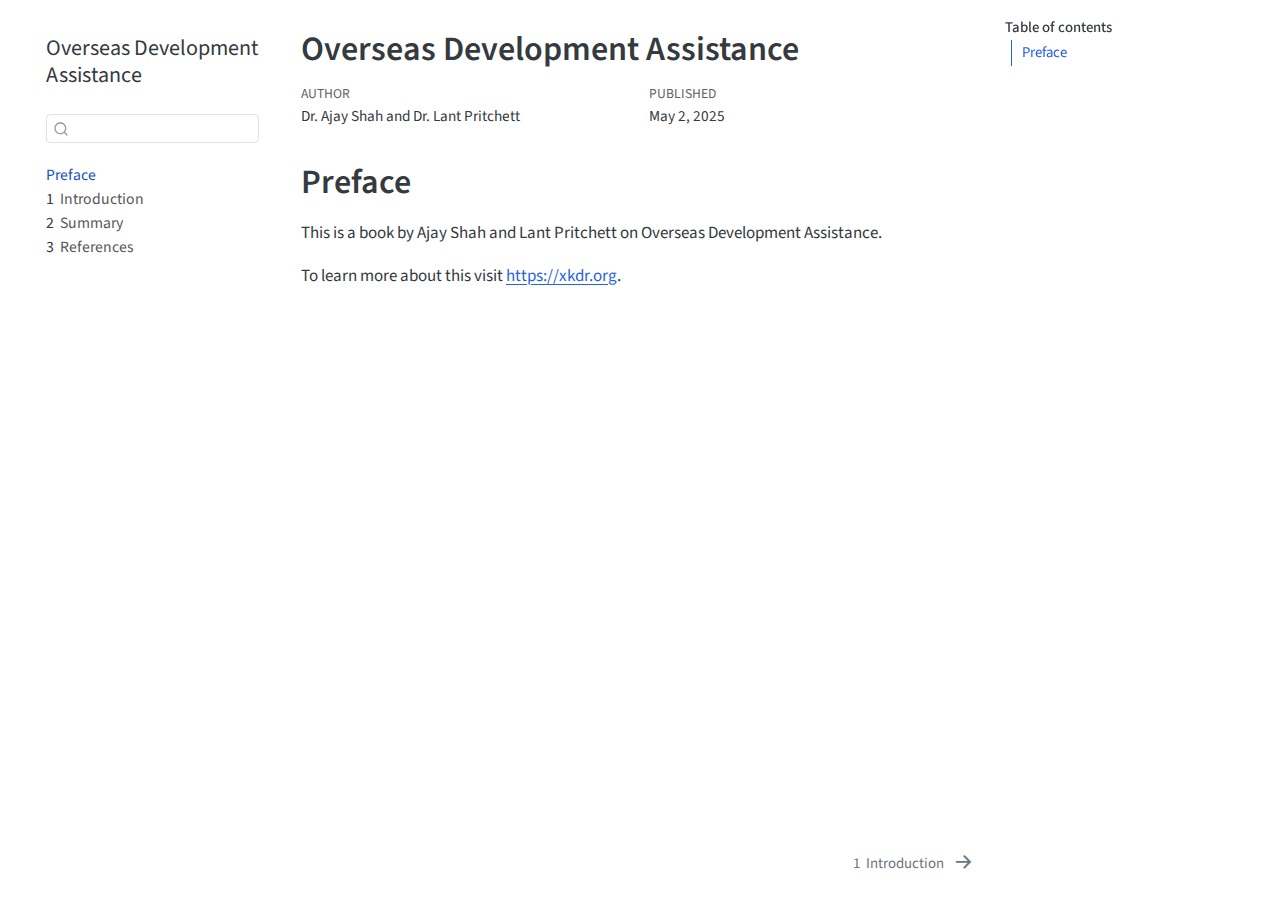
<file: index.html>
<!DOCTYPE html>
<html xmlns="http://www.w3.org/1999/xhtml" lang="en" xml:lang="en"><head>

<meta charset="utf-8">
<meta name="generator" content="quarto-1.7.29">

<meta name="viewport" content="width=device-width, initial-scale=1.0, user-scalable=yes">

<meta name="author" content="Dr.&nbsp;Ajay Shah and Dr.&nbsp;Lant Pritchett">
<meta name="dcterms.date" content="2025-05-02">

<title>Overseas Development Assistance</title>
<style>
code{white-space: pre-wrap;}
span.smallcaps{font-variant: small-caps;}
div.columns{display: flex; gap: min(4vw, 1.5em);}
div.column{flex: auto; overflow-x: auto;}
div.hanging-indent{margin-left: 1.5em; text-indent: -1.5em;}
ul.task-list{list-style: none;}
ul.task-list li input[type="checkbox"] {
  width: 0.8em;
  margin: 0 0.8em 0.2em -1em; /* quarto-specific, see https://github.com/quarto-dev/quarto-cli/issues/4556 */ 
  vertical-align: middle;
}
</style>


<script src="site_libs/quarto-nav/quarto-nav.js"></script>
<script src="site_libs/quarto-nav/headroom.min.js"></script>
<script src="site_libs/clipboard/clipboard.min.js"></script>
<script src="site_libs/quarto-search/autocomplete.umd.js"></script>
<script src="site_libs/quarto-search/fuse.min.js"></script>
<script src="site_libs/quarto-search/quarto-search.js"></script>
<meta name="quarto:offset" content="./">
<link href="./intro.html" rel="next">
<script src="site_libs/quarto-html/quarto.js" type="module"></script>
<script src="site_libs/quarto-html/tabsets/tabsets.js" type="module"></script>
<script src="site_libs/quarto-html/popper.min.js"></script>
<script src="site_libs/quarto-html/tippy.umd.min.js"></script>
<script src="site_libs/quarto-html/anchor.min.js"></script>
<link href="site_libs/quarto-html/tippy.css" rel="stylesheet">
<link href="site_libs/quarto-html/quarto-syntax-highlighting-0815c480559380816a4d1ea211a47e91.css" rel="stylesheet" id="quarto-text-highlighting-styles">
<script src="site_libs/bootstrap/bootstrap.min.js"></script>
<link href="site_libs/bootstrap/bootstrap-icons.css" rel="stylesheet">
<link href="site_libs/bootstrap/bootstrap-1bc3b17e7a2c2828f435aa750fb76336.min.css" rel="stylesheet" append-hash="true" id="quarto-bootstrap" data-mode="light">
<script id="quarto-search-options" type="application/json">{
  "location": "sidebar",
  "copy-button": false,
  "collapse-after": 3,
  "panel-placement": "start",
  "type": "textbox",
  "limit": 50,
  "keyboard-shortcut": [
    "f",
    "/",
    "s"
  ],
  "show-item-context": false,
  "language": {
    "search-no-results-text": "No results",
    "search-matching-documents-text": "matching documents",
    "search-copy-link-title": "Copy link to search",
    "search-hide-matches-text": "Hide additional matches",
    "search-more-match-text": "more match in this document",
    "search-more-matches-text": "more matches in this document",
    "search-clear-button-title": "Clear",
    "search-text-placeholder": "",
    "search-detached-cancel-button-title": "Cancel",
    "search-submit-button-title": "Submit",
    "search-label": "Search"
  }
}</script>


<link rel="stylesheet" href="styles.css">
</head>

<body class="nav-sidebar floating quarto-light">

<div id="quarto-search-results"></div>
  <header id="quarto-header" class="headroom fixed-top">
  <nav class="quarto-secondary-nav">
    <div class="container-fluid d-flex">
      <button type="button" class="quarto-btn-toggle btn" data-bs-toggle="collapse" role="button" data-bs-target=".quarto-sidebar-collapse-item" aria-controls="quarto-sidebar" aria-expanded="false" aria-label="Toggle sidebar navigation" onclick="if (window.quartoToggleHeadroom) { window.quartoToggleHeadroom(); }">
        <i class="bi bi-layout-text-sidebar-reverse"></i>
      </button>
        <nav class="quarto-page-breadcrumbs" aria-label="breadcrumb"><ol class="breadcrumb"><li class="breadcrumb-item"><a href="./index.html">Preface</a></li></ol></nav>
        <a class="flex-grow-1" role="navigation" data-bs-toggle="collapse" data-bs-target=".quarto-sidebar-collapse-item" aria-controls="quarto-sidebar" aria-expanded="false" aria-label="Toggle sidebar navigation" onclick="if (window.quartoToggleHeadroom) { window.quartoToggleHeadroom(); }">      
        </a>
      <button type="button" class="btn quarto-search-button" aria-label="Search" onclick="window.quartoOpenSearch();">
        <i class="bi bi-search"></i>
      </button>
    </div>
  </nav>
</header>
<!-- content -->
<div id="quarto-content" class="quarto-container page-columns page-rows-contents page-layout-article">
<!-- sidebar -->
  <nav id="quarto-sidebar" class="sidebar collapse collapse-horizontal quarto-sidebar-collapse-item sidebar-navigation floating overflow-auto">
    <div class="pt-lg-2 mt-2 text-left sidebar-header">
    <div class="sidebar-title mb-0 py-0">
      <a href="./">Overseas Development Assistance</a> 
    </div>
      </div>
        <div class="mt-2 flex-shrink-0 align-items-center">
        <div class="sidebar-search">
        <div id="quarto-search" class="" title="Search"></div>
        </div>
        </div>
    <div class="sidebar-menu-container"> 
    <ul class="list-unstyled mt-1">
        <li class="sidebar-item">
  <div class="sidebar-item-container"> 
  <a href="./index.html" class="sidebar-item-text sidebar-link active">
 <span class="menu-text">Preface</span></a>
  </div>
</li>
        <li class="sidebar-item">
  <div class="sidebar-item-container"> 
  <a href="./intro.html" class="sidebar-item-text sidebar-link">
 <span class="menu-text"><span class="chapter-number">1</span>&nbsp; <span class="chapter-title">Introduction</span></span></a>
  </div>
</li>
        <li class="sidebar-item">
  <div class="sidebar-item-container"> 
  <a href="./summary.html" class="sidebar-item-text sidebar-link">
 <span class="menu-text"><span class="chapter-number">2</span>&nbsp; <span class="chapter-title">Summary</span></span></a>
  </div>
</li>
        <li class="sidebar-item">
  <div class="sidebar-item-container"> 
  <a href="./references.html" class="sidebar-item-text sidebar-link">
 <span class="menu-text"><span class="chapter-number">3</span>&nbsp; <span class="chapter-title">References</span></span></a>
  </div>
</li>
    </ul>
    </div>
</nav>
<div id="quarto-sidebar-glass" class="quarto-sidebar-collapse-item" data-bs-toggle="collapse" data-bs-target=".quarto-sidebar-collapse-item"></div>
<!-- margin-sidebar -->
    <div id="quarto-margin-sidebar" class="sidebar margin-sidebar">
        <nav id="TOC" role="doc-toc" class="toc-active">
    <h2 id="toc-title">Table of contents</h2>
   
  <ul>
  <li><a href="#preface" id="toc-preface" class="nav-link active" data-scroll-target="#preface">Preface</a></li>
  </ul>
</nav>
    </div>
<!-- main -->
<main class="content" id="quarto-document-content">

<header id="title-block-header" class="quarto-title-block default">
<div class="quarto-title">
<h1 class="title">Overseas Development Assistance</h1>
</div>



<div class="quarto-title-meta">

    <div>
    <div class="quarto-title-meta-heading">Author</div>
    <div class="quarto-title-meta-contents">
             <p>Dr.&nbsp;Ajay Shah and Dr.&nbsp;Lant Pritchett </p>
          </div>
  </div>
    
    <div>
    <div class="quarto-title-meta-heading">Published</div>
    <div class="quarto-title-meta-contents">
      <p class="date">May 2, 2025</p>
    </div>
  </div>
  
    
  </div>
  


</header>


<section id="preface" class="level1 unnumbered">
<h1 class="unnumbered">Preface</h1>
<p>This is a book by Ajay Shah and Lant Pritchett on Overseas Development Assistance.</p>
<p>To learn more about this visit <a href="https://xkdr.org/">https://xkdr.org</a>.</p>


</section>

</main> <!-- /main -->
<script id="quarto-html-after-body" type="application/javascript">
  window.document.addEventListener("DOMContentLoaded", function (event) {
    const icon = "";
    const anchorJS = new window.AnchorJS();
    anchorJS.options = {
      placement: 'right',
      icon: icon
    };
    anchorJS.add('.anchored');
    const isCodeAnnotation = (el) => {
      for (const clz of el.classList) {
        if (clz.startsWith('code-annotation-')) {                     
          return true;
        }
      }
      return false;
    }
    const onCopySuccess = function(e) {
      // button target
      const button = e.trigger;
      // don't keep focus
      button.blur();
      // flash "checked"
      button.classList.add('code-copy-button-checked');
      var currentTitle = button.getAttribute("title");
      button.setAttribute("title", "Copied!");
      let tooltip;
      if (window.bootstrap) {
        button.setAttribute("data-bs-toggle", "tooltip");
        button.setAttribute("data-bs-placement", "left");
        button.setAttribute("data-bs-title", "Copied!");
        tooltip = new bootstrap.Tooltip(button, 
          { trigger: "manual", 
            customClass: "code-copy-button-tooltip",
            offset: [0, -8]});
        tooltip.show();    
      }
      setTimeout(function() {
        if (tooltip) {
          tooltip.hide();
          button.removeAttribute("data-bs-title");
          button.removeAttribute("data-bs-toggle");
          button.removeAttribute("data-bs-placement");
        }
        button.setAttribute("title", currentTitle);
        button.classList.remove('code-copy-button-checked');
      }, 1000);
      // clear code selection
      e.clearSelection();
    }
    const getTextToCopy = function(trigger) {
        const codeEl = trigger.previousElementSibling.cloneNode(true);
        for (const childEl of codeEl.children) {
          if (isCodeAnnotation(childEl)) {
            childEl.remove();
          }
        }
        return codeEl.innerText;
    }
    const clipboard = new window.ClipboardJS('.code-copy-button:not([data-in-quarto-modal])', {
      text: getTextToCopy
    });
    clipboard.on('success', onCopySuccess);
    if (window.document.getElementById('quarto-embedded-source-code-modal')) {
      const clipboardModal = new window.ClipboardJS('.code-copy-button[data-in-quarto-modal]', {
        text: getTextToCopy,
        container: window.document.getElementById('quarto-embedded-source-code-modal')
      });
      clipboardModal.on('success', onCopySuccess);
    }
      var localhostRegex = new RegExp(/^(?:http|https):\/\/localhost\:?[0-9]*\//);
      var mailtoRegex = new RegExp(/^mailto:/);
        var filterRegex = new RegExp('/' + window.location.host + '/');
      var isInternal = (href) => {
          return filterRegex.test(href) || localhostRegex.test(href) || mailtoRegex.test(href);
      }
      // Inspect non-navigation links and adorn them if external
     var links = window.document.querySelectorAll('a[href]:not(.nav-link):not(.navbar-brand):not(.toc-action):not(.sidebar-link):not(.sidebar-item-toggle):not(.pagination-link):not(.no-external):not([aria-hidden]):not(.dropdown-item):not(.quarto-navigation-tool):not(.about-link)');
      for (var i=0; i<links.length; i++) {
        const link = links[i];
        if (!isInternal(link.href)) {
          // undo the damage that might have been done by quarto-nav.js in the case of
          // links that we want to consider external
          if (link.dataset.originalHref !== undefined) {
            link.href = link.dataset.originalHref;
          }
        }
      }
    function tippyHover(el, contentFn, onTriggerFn, onUntriggerFn) {
      const config = {
        allowHTML: true,
        maxWidth: 500,
        delay: 100,
        arrow: false,
        appendTo: function(el) {
            return el.parentElement;
        },
        interactive: true,
        interactiveBorder: 10,
        theme: 'quarto',
        placement: 'bottom-start',
      };
      if (contentFn) {
        config.content = contentFn;
      }
      if (onTriggerFn) {
        config.onTrigger = onTriggerFn;
      }
      if (onUntriggerFn) {
        config.onUntrigger = onUntriggerFn;
      }
      window.tippy(el, config); 
    }
    const noterefs = window.document.querySelectorAll('a[role="doc-noteref"]');
    for (var i=0; i<noterefs.length; i++) {
      const ref = noterefs[i];
      tippyHover(ref, function() {
        // use id or data attribute instead here
        let href = ref.getAttribute('data-footnote-href') || ref.getAttribute('href');
        try { href = new URL(href).hash; } catch {}
        const id = href.replace(/^#\/?/, "");
        const note = window.document.getElementById(id);
        if (note) {
          return note.innerHTML;
        } else {
          return "";
        }
      });
    }
    const xrefs = window.document.querySelectorAll('a.quarto-xref');
    const processXRef = (id, note) => {
      // Strip column container classes
      const stripColumnClz = (el) => {
        el.classList.remove("page-full", "page-columns");
        if (el.children) {
          for (const child of el.children) {
            stripColumnClz(child);
          }
        }
      }
      stripColumnClz(note)
      if (id === null || id.startsWith('sec-')) {
        // Special case sections, only their first couple elements
        const container = document.createElement("div");
        if (note.children && note.children.length > 2) {
          container.appendChild(note.children[0].cloneNode(true));
          for (let i = 1; i < note.children.length; i++) {
            const child = note.children[i];
            if (child.tagName === "P" && child.innerText === "") {
              continue;
            } else {
              container.appendChild(child.cloneNode(true));
              break;
            }
          }
          if (window.Quarto?.typesetMath) {
            window.Quarto.typesetMath(container);
          }
          return container.innerHTML
        } else {
          if (window.Quarto?.typesetMath) {
            window.Quarto.typesetMath(note);
          }
          return note.innerHTML;
        }
      } else {
        // Remove any anchor links if they are present
        const anchorLink = note.querySelector('a.anchorjs-link');
        if (anchorLink) {
          anchorLink.remove();
        }
        if (window.Quarto?.typesetMath) {
          window.Quarto.typesetMath(note);
        }
        if (note.classList.contains("callout")) {
          return note.outerHTML;
        } else {
          return note.innerHTML;
        }
      }
    }
    for (var i=0; i<xrefs.length; i++) {
      const xref = xrefs[i];
      tippyHover(xref, undefined, function(instance) {
        instance.disable();
        let url = xref.getAttribute('href');
        let hash = undefined; 
        if (url.startsWith('#')) {
          hash = url;
        } else {
          try { hash = new URL(url).hash; } catch {}
        }
        if (hash) {
          const id = hash.replace(/^#\/?/, "");
          const note = window.document.getElementById(id);
          if (note !== null) {
            try {
              const html = processXRef(id, note.cloneNode(true));
              instance.setContent(html);
            } finally {
              instance.enable();
              instance.show();
            }
          } else {
            // See if we can fetch this
            fetch(url.split('#')[0])
            .then(res => res.text())
            .then(html => {
              const parser = new DOMParser();
              const htmlDoc = parser.parseFromString(html, "text/html");
              const note = htmlDoc.getElementById(id);
              if (note !== null) {
                const html = processXRef(id, note);
                instance.setContent(html);
              } 
            }).finally(() => {
              instance.enable();
              instance.show();
            });
          }
        } else {
          // See if we can fetch a full url (with no hash to target)
          // This is a special case and we should probably do some content thinning / targeting
          fetch(url)
          .then(res => res.text())
          .then(html => {
            const parser = new DOMParser();
            const htmlDoc = parser.parseFromString(html, "text/html");
            const note = htmlDoc.querySelector('main.content');
            if (note !== null) {
              // This should only happen for chapter cross references
              // (since there is no id in the URL)
              // remove the first header
              if (note.children.length > 0 && note.children[0].tagName === "HEADER") {
                note.children[0].remove();
              }
              const html = processXRef(null, note);
              instance.setContent(html);
            } 
          }).finally(() => {
            instance.enable();
            instance.show();
          });
        }
      }, function(instance) {
      });
    }
        let selectedAnnoteEl;
        const selectorForAnnotation = ( cell, annotation) => {
          let cellAttr = 'data-code-cell="' + cell + '"';
          let lineAttr = 'data-code-annotation="' +  annotation + '"';
          const selector = 'span[' + cellAttr + '][' + lineAttr + ']';
          return selector;
        }
        const selectCodeLines = (annoteEl) => {
          const doc = window.document;
          const targetCell = annoteEl.getAttribute("data-target-cell");
          const targetAnnotation = annoteEl.getAttribute("data-target-annotation");
          const annoteSpan = window.document.querySelector(selectorForAnnotation(targetCell, targetAnnotation));
          const lines = annoteSpan.getAttribute("data-code-lines").split(",");
          const lineIds = lines.map((line) => {
            return targetCell + "-" + line;
          })
          let top = null;
          let height = null;
          let parent = null;
          if (lineIds.length > 0) {
              //compute the position of the single el (top and bottom and make a div)
              const el = window.document.getElementById(lineIds[0]);
              top = el.offsetTop;
              height = el.offsetHeight;
              parent = el.parentElement.parentElement;
            if (lineIds.length > 1) {
              const lastEl = window.document.getElementById(lineIds[lineIds.length - 1]);
              const bottom = lastEl.offsetTop + lastEl.offsetHeight;
              height = bottom - top;
            }
            if (top !== null && height !== null && parent !== null) {
              // cook up a div (if necessary) and position it 
              let div = window.document.getElementById("code-annotation-line-highlight");
              if (div === null) {
                div = window.document.createElement("div");
                div.setAttribute("id", "code-annotation-line-highlight");
                div.style.position = 'absolute';
                parent.appendChild(div);
              }
              div.style.top = top - 2 + "px";
              div.style.height = height + 4 + "px";
              div.style.left = 0;
              let gutterDiv = window.document.getElementById("code-annotation-line-highlight-gutter");
              if (gutterDiv === null) {
                gutterDiv = window.document.createElement("div");
                gutterDiv.setAttribute("id", "code-annotation-line-highlight-gutter");
                gutterDiv.style.position = 'absolute';
                const codeCell = window.document.getElementById(targetCell);
                const gutter = codeCell.querySelector('.code-annotation-gutter');
                gutter.appendChild(gutterDiv);
              }
              gutterDiv.style.top = top - 2 + "px";
              gutterDiv.style.height = height + 4 + "px";
            }
            selectedAnnoteEl = annoteEl;
          }
        };
        const unselectCodeLines = () => {
          const elementsIds = ["code-annotation-line-highlight", "code-annotation-line-highlight-gutter"];
          elementsIds.forEach((elId) => {
            const div = window.document.getElementById(elId);
            if (div) {
              div.remove();
            }
          });
          selectedAnnoteEl = undefined;
        };
          // Handle positioning of the toggle
      window.addEventListener(
        "resize",
        throttle(() => {
          elRect = undefined;
          if (selectedAnnoteEl) {
            selectCodeLines(selectedAnnoteEl);
          }
        }, 10)
      );
      function throttle(fn, ms) {
      let throttle = false;
      let timer;
        return (...args) => {
          if(!throttle) { // first call gets through
              fn.apply(this, args);
              throttle = true;
          } else { // all the others get throttled
              if(timer) clearTimeout(timer); // cancel #2
              timer = setTimeout(() => {
                fn.apply(this, args);
                timer = throttle = false;
              }, ms);
          }
        };
      }
        // Attach click handler to the DT
        const annoteDls = window.document.querySelectorAll('dt[data-target-cell]');
        for (const annoteDlNode of annoteDls) {
          annoteDlNode.addEventListener('click', (event) => {
            const clickedEl = event.target;
            if (clickedEl !== selectedAnnoteEl) {
              unselectCodeLines();
              const activeEl = window.document.querySelector('dt[data-target-cell].code-annotation-active');
              if (activeEl) {
                activeEl.classList.remove('code-annotation-active');
              }
              selectCodeLines(clickedEl);
              clickedEl.classList.add('code-annotation-active');
            } else {
              // Unselect the line
              unselectCodeLines();
              clickedEl.classList.remove('code-annotation-active');
            }
          });
        }
    const findCites = (el) => {
      const parentEl = el.parentElement;
      if (parentEl) {
        const cites = parentEl.dataset.cites;
        if (cites) {
          return {
            el,
            cites: cites.split(' ')
          };
        } else {
          return findCites(el.parentElement)
        }
      } else {
        return undefined;
      }
    };
    var bibliorefs = window.document.querySelectorAll('a[role="doc-biblioref"]');
    for (var i=0; i<bibliorefs.length; i++) {
      const ref = bibliorefs[i];
      const citeInfo = findCites(ref);
      if (citeInfo) {
        tippyHover(citeInfo.el, function() {
          var popup = window.document.createElement('div');
          citeInfo.cites.forEach(function(cite) {
            var citeDiv = window.document.createElement('div');
            citeDiv.classList.add('hanging-indent');
            citeDiv.classList.add('csl-entry');
            var biblioDiv = window.document.getElementById('ref-' + cite);
            if (biblioDiv) {
              citeDiv.innerHTML = biblioDiv.innerHTML;
            }
            popup.appendChild(citeDiv);
          });
          return popup.innerHTML;
        });
      }
    }
  });
  </script>
<nav class="page-navigation">
  <div class="nav-page nav-page-previous">
  </div>
  <div class="nav-page nav-page-next">
      <a href="./intro.html" class="pagination-link" aria-label="Introduction">
        <span class="nav-page-text"><span class="chapter-number">1</span>&nbsp; <span class="chapter-title">Introduction</span></span> <i class="bi bi-arrow-right-short"></i>
      </a>
  </div>
</nav>
</div> <!-- /content -->




</body></html>
</file>
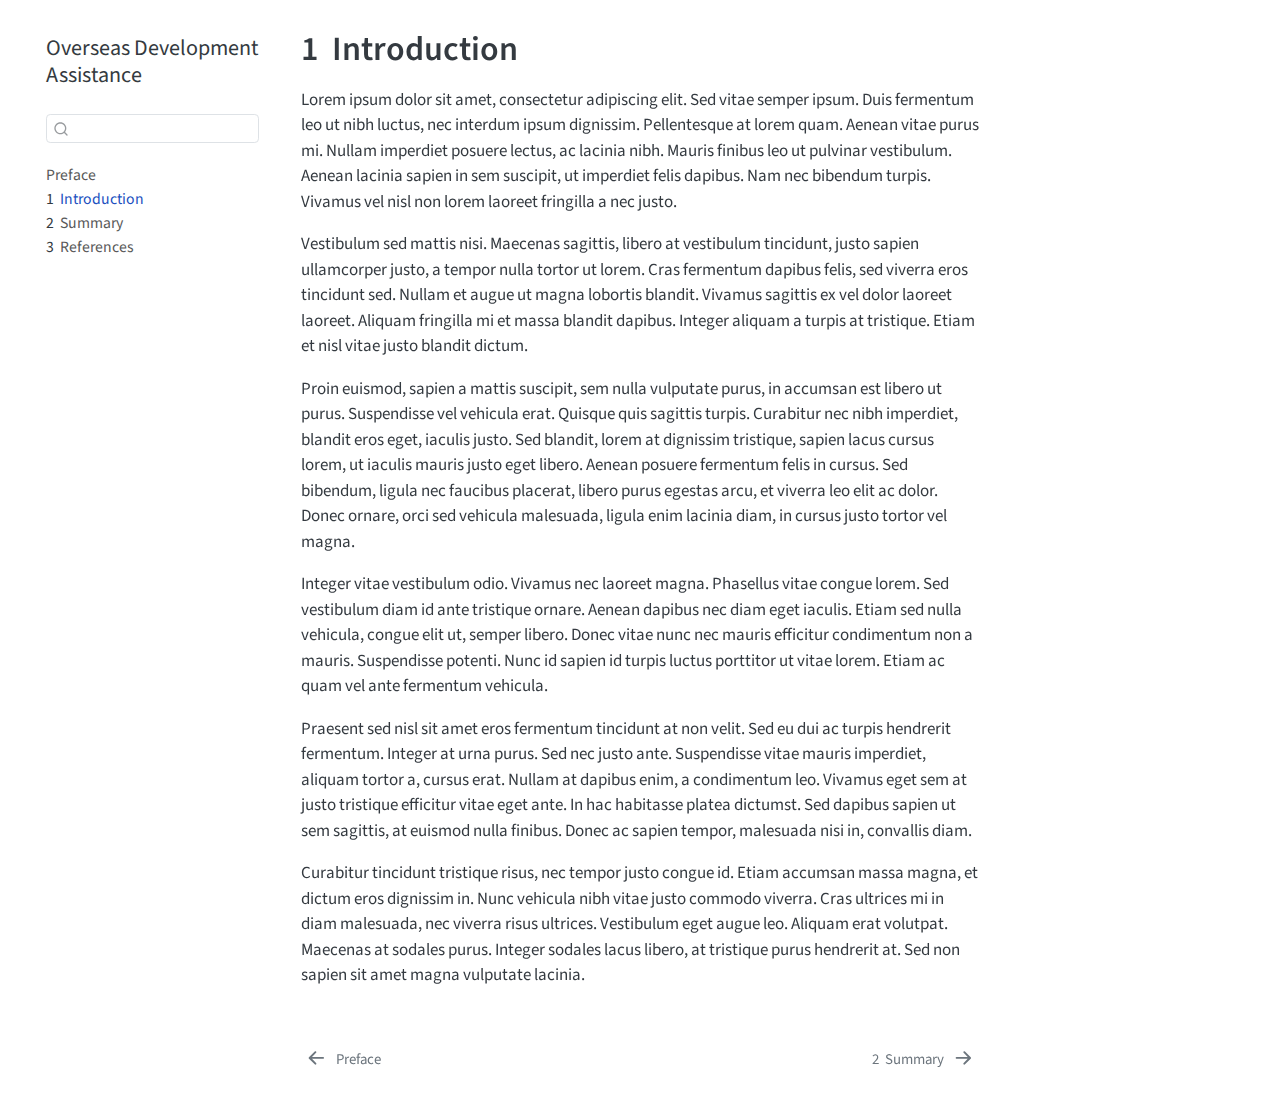
<file: intro.html>
<!DOCTYPE html>
<html xmlns="http://www.w3.org/1999/xhtml" lang="en" xml:lang="en"><head>

<meta charset="utf-8">
<meta name="generator" content="quarto-1.7.29">

<meta name="viewport" content="width=device-width, initial-scale=1.0, user-scalable=yes">


<title>1&nbsp; Introduction – Overseas Development Assistance</title>
<style>
code{white-space: pre-wrap;}
span.smallcaps{font-variant: small-caps;}
div.columns{display: flex; gap: min(4vw, 1.5em);}
div.column{flex: auto; overflow-x: auto;}
div.hanging-indent{margin-left: 1.5em; text-indent: -1.5em;}
ul.task-list{list-style: none;}
ul.task-list li input[type="checkbox"] {
  width: 0.8em;
  margin: 0 0.8em 0.2em -1em; /* quarto-specific, see https://github.com/quarto-dev/quarto-cli/issues/4556 */ 
  vertical-align: middle;
}
</style>


<script src="site_libs/quarto-nav/quarto-nav.js"></script>
<script src="site_libs/quarto-nav/headroom.min.js"></script>
<script src="site_libs/clipboard/clipboard.min.js"></script>
<script src="site_libs/quarto-search/autocomplete.umd.js"></script>
<script src="site_libs/quarto-search/fuse.min.js"></script>
<script src="site_libs/quarto-search/quarto-search.js"></script>
<meta name="quarto:offset" content="./">
<link href="./summary.html" rel="next">
<link href="./index.html" rel="prev">
<script src="site_libs/quarto-html/quarto.js" type="module"></script>
<script src="site_libs/quarto-html/tabsets/tabsets.js" type="module"></script>
<script src="site_libs/quarto-html/popper.min.js"></script>
<script src="site_libs/quarto-html/tippy.umd.min.js"></script>
<script src="site_libs/quarto-html/anchor.min.js"></script>
<link href="site_libs/quarto-html/tippy.css" rel="stylesheet">
<link href="site_libs/quarto-html/quarto-syntax-highlighting-0815c480559380816a4d1ea211a47e91.css" rel="stylesheet" id="quarto-text-highlighting-styles">
<script src="site_libs/bootstrap/bootstrap.min.js"></script>
<link href="site_libs/bootstrap/bootstrap-icons.css" rel="stylesheet">
<link href="site_libs/bootstrap/bootstrap-1bc3b17e7a2c2828f435aa750fb76336.min.css" rel="stylesheet" append-hash="true" id="quarto-bootstrap" data-mode="light">
<script id="quarto-search-options" type="application/json">{
  "location": "sidebar",
  "copy-button": false,
  "collapse-after": 3,
  "panel-placement": "start",
  "type": "textbox",
  "limit": 50,
  "keyboard-shortcut": [
    "f",
    "/",
    "s"
  ],
  "show-item-context": false,
  "language": {
    "search-no-results-text": "No results",
    "search-matching-documents-text": "matching documents",
    "search-copy-link-title": "Copy link to search",
    "search-hide-matches-text": "Hide additional matches",
    "search-more-match-text": "more match in this document",
    "search-more-matches-text": "more matches in this document",
    "search-clear-button-title": "Clear",
    "search-text-placeholder": "",
    "search-detached-cancel-button-title": "Cancel",
    "search-submit-button-title": "Submit",
    "search-label": "Search"
  }
}</script>


<link rel="stylesheet" href="styles.css">
</head>

<body class="nav-sidebar floating quarto-light">

<div id="quarto-search-results"></div>
  <header id="quarto-header" class="headroom fixed-top">
  <nav class="quarto-secondary-nav">
    <div class="container-fluid d-flex">
      <button type="button" class="quarto-btn-toggle btn" data-bs-toggle="collapse" role="button" data-bs-target=".quarto-sidebar-collapse-item" aria-controls="quarto-sidebar" aria-expanded="false" aria-label="Toggle sidebar navigation" onclick="if (window.quartoToggleHeadroom) { window.quartoToggleHeadroom(); }">
        <i class="bi bi-layout-text-sidebar-reverse"></i>
      </button>
        <nav class="quarto-page-breadcrumbs" aria-label="breadcrumb"><ol class="breadcrumb"><li class="breadcrumb-item"><a href="./intro.html"><span class="chapter-number">1</span>&nbsp; <span class="chapter-title">Introduction</span></a></li></ol></nav>
        <a class="flex-grow-1" role="navigation" data-bs-toggle="collapse" data-bs-target=".quarto-sidebar-collapse-item" aria-controls="quarto-sidebar" aria-expanded="false" aria-label="Toggle sidebar navigation" onclick="if (window.quartoToggleHeadroom) { window.quartoToggleHeadroom(); }">      
        </a>
      <button type="button" class="btn quarto-search-button" aria-label="Search" onclick="window.quartoOpenSearch();">
        <i class="bi bi-search"></i>
      </button>
    </div>
  </nav>
</header>
<!-- content -->
<div id="quarto-content" class="quarto-container page-columns page-rows-contents page-layout-article">
<!-- sidebar -->
  <nav id="quarto-sidebar" class="sidebar collapse collapse-horizontal quarto-sidebar-collapse-item sidebar-navigation floating overflow-auto">
    <div class="pt-lg-2 mt-2 text-left sidebar-header">
    <div class="sidebar-title mb-0 py-0">
      <a href="./">Overseas Development Assistance</a> 
    </div>
      </div>
        <div class="mt-2 flex-shrink-0 align-items-center">
        <div class="sidebar-search">
        <div id="quarto-search" class="" title="Search"></div>
        </div>
        </div>
    <div class="sidebar-menu-container"> 
    <ul class="list-unstyled mt-1">
        <li class="sidebar-item">
  <div class="sidebar-item-container"> 
  <a href="./index.html" class="sidebar-item-text sidebar-link">
 <span class="menu-text">Preface</span></a>
  </div>
</li>
        <li class="sidebar-item">
  <div class="sidebar-item-container"> 
  <a href="./intro.html" class="sidebar-item-text sidebar-link active">
 <span class="menu-text"><span class="chapter-number">1</span>&nbsp; <span class="chapter-title">Introduction</span></span></a>
  </div>
</li>
        <li class="sidebar-item">
  <div class="sidebar-item-container"> 
  <a href="./summary.html" class="sidebar-item-text sidebar-link">
 <span class="menu-text"><span class="chapter-number">2</span>&nbsp; <span class="chapter-title">Summary</span></span></a>
  </div>
</li>
        <li class="sidebar-item">
  <div class="sidebar-item-container"> 
  <a href="./references.html" class="sidebar-item-text sidebar-link">
 <span class="menu-text"><span class="chapter-number">3</span>&nbsp; <span class="chapter-title">References</span></span></a>
  </div>
</li>
    </ul>
    </div>
</nav>
<div id="quarto-sidebar-glass" class="quarto-sidebar-collapse-item" data-bs-toggle="collapse" data-bs-target=".quarto-sidebar-collapse-item"></div>
<!-- margin-sidebar -->
    <div id="quarto-margin-sidebar" class="sidebar margin-sidebar zindex-bottom">
        
    </div>
<!-- main -->
<main class="content" id="quarto-document-content">

<header id="title-block-header" class="quarto-title-block default">
<div class="quarto-title">
<h1 class="title"><span class="chapter-number">1</span>&nbsp; <span class="chapter-title">Introduction</span></h1>
</div>



<div class="quarto-title-meta">

    
  
    
  </div>
  


</header>


<p>Lorem ipsum dolor sit amet, consectetur adipiscing elit. Sed vitae semper ipsum. Duis fermentum leo ut nibh luctus, nec interdum ipsum dignissim. Pellentesque at lorem quam. Aenean vitae purus mi. Nullam imperdiet posuere lectus, ac lacinia nibh. Mauris finibus leo ut pulvinar vestibulum. Aenean lacinia sapien in sem suscipit, ut imperdiet felis dapibus. Nam nec bibendum turpis. Vivamus vel nisl non lorem laoreet fringilla a nec justo.</p>
<p>Vestibulum sed mattis nisi. Maecenas sagittis, libero at vestibulum tincidunt, justo sapien ullamcorper justo, a tempor nulla tortor ut lorem. Cras fermentum dapibus felis, sed viverra eros tincidunt sed. Nullam et augue ut magna lobortis blandit. Vivamus sagittis ex vel dolor laoreet laoreet. Aliquam fringilla mi et massa blandit dapibus. Integer aliquam a turpis at tristique. Etiam et nisl vitae justo blandit dictum.</p>
<p>Proin euismod, sapien a mattis suscipit, sem nulla vulputate purus, in accumsan est libero ut purus. Suspendisse vel vehicula erat. Quisque quis sagittis turpis. Curabitur nec nibh imperdiet, blandit eros eget, iaculis justo. Sed blandit, lorem at dignissim tristique, sapien lacus cursus lorem, ut iaculis mauris justo eget libero. Aenean posuere fermentum felis in cursus. Sed bibendum, ligula nec faucibus placerat, libero purus egestas arcu, et viverra leo elit ac dolor. Donec ornare, orci sed vehicula malesuada, ligula enim lacinia diam, in cursus justo tortor vel magna.</p>
<p>Integer vitae vestibulum odio. Vivamus nec laoreet magna. Phasellus vitae congue lorem. Sed vestibulum diam id ante tristique ornare. Aenean dapibus nec diam eget iaculis. Etiam sed nulla vehicula, congue elit ut, semper libero. Donec vitae nunc nec mauris efficitur condimentum non a mauris. Suspendisse potenti. Nunc id sapien id turpis luctus porttitor ut vitae lorem. Etiam ac quam vel ante fermentum vehicula.</p>
<p>Praesent sed nisl sit amet eros fermentum tincidunt at non velit. Sed eu dui ac turpis hendrerit fermentum. Integer at urna purus. Sed nec justo ante. Suspendisse vitae mauris imperdiet, aliquam tortor a, cursus erat. Nullam at dapibus enim, a condimentum leo. Vivamus eget sem at justo tristique efficitur vitae eget ante. In hac habitasse platea dictumst. Sed dapibus sapien ut sem sagittis, at euismod nulla finibus. Donec ac sapien tempor, malesuada nisi in, convallis diam.</p>
<p>Curabitur tincidunt tristique risus, nec tempor justo congue id. Etiam accumsan massa magna, et dictum eros dignissim in. Nunc vehicula nibh vitae justo commodo viverra. Cras ultrices mi in diam malesuada, nec viverra risus ultrices. Vestibulum eget augue leo. Aliquam erat volutpat. Maecenas at sodales purus. Integer sodales lacus libero, at tristique purus hendrerit at. Sed non sapien sit amet magna vulputate lacinia.</p>



</main> <!-- /main -->
<script id="quarto-html-after-body" type="application/javascript">
  window.document.addEventListener("DOMContentLoaded", function (event) {
    const icon = "";
    const anchorJS = new window.AnchorJS();
    anchorJS.options = {
      placement: 'right',
      icon: icon
    };
    anchorJS.add('.anchored');
    const isCodeAnnotation = (el) => {
      for (const clz of el.classList) {
        if (clz.startsWith('code-annotation-')) {                     
          return true;
        }
      }
      return false;
    }
    const onCopySuccess = function(e) {
      // button target
      const button = e.trigger;
      // don't keep focus
      button.blur();
      // flash "checked"
      button.classList.add('code-copy-button-checked');
      var currentTitle = button.getAttribute("title");
      button.setAttribute("title", "Copied!");
      let tooltip;
      if (window.bootstrap) {
        button.setAttribute("data-bs-toggle", "tooltip");
        button.setAttribute("data-bs-placement", "left");
        button.setAttribute("data-bs-title", "Copied!");
        tooltip = new bootstrap.Tooltip(button, 
          { trigger: "manual", 
            customClass: "code-copy-button-tooltip",
            offset: [0, -8]});
        tooltip.show();    
      }
      setTimeout(function() {
        if (tooltip) {
          tooltip.hide();
          button.removeAttribute("data-bs-title");
          button.removeAttribute("data-bs-toggle");
          button.removeAttribute("data-bs-placement");
        }
        button.setAttribute("title", currentTitle);
        button.classList.remove('code-copy-button-checked');
      }, 1000);
      // clear code selection
      e.clearSelection();
    }
    const getTextToCopy = function(trigger) {
        const codeEl = trigger.previousElementSibling.cloneNode(true);
        for (const childEl of codeEl.children) {
          if (isCodeAnnotation(childEl)) {
            childEl.remove();
          }
        }
        return codeEl.innerText;
    }
    const clipboard = new window.ClipboardJS('.code-copy-button:not([data-in-quarto-modal])', {
      text: getTextToCopy
    });
    clipboard.on('success', onCopySuccess);
    if (window.document.getElementById('quarto-embedded-source-code-modal')) {
      const clipboardModal = new window.ClipboardJS('.code-copy-button[data-in-quarto-modal]', {
        text: getTextToCopy,
        container: window.document.getElementById('quarto-embedded-source-code-modal')
      });
      clipboardModal.on('success', onCopySuccess);
    }
      var localhostRegex = new RegExp(/^(?:http|https):\/\/localhost\:?[0-9]*\//);
      var mailtoRegex = new RegExp(/^mailto:/);
        var filterRegex = new RegExp('/' + window.location.host + '/');
      var isInternal = (href) => {
          return filterRegex.test(href) || localhostRegex.test(href) || mailtoRegex.test(href);
      }
      // Inspect non-navigation links and adorn them if external
     var links = window.document.querySelectorAll('a[href]:not(.nav-link):not(.navbar-brand):not(.toc-action):not(.sidebar-link):not(.sidebar-item-toggle):not(.pagination-link):not(.no-external):not([aria-hidden]):not(.dropdown-item):not(.quarto-navigation-tool):not(.about-link)');
      for (var i=0; i<links.length; i++) {
        const link = links[i];
        if (!isInternal(link.href)) {
          // undo the damage that might have been done by quarto-nav.js in the case of
          // links that we want to consider external
          if (link.dataset.originalHref !== undefined) {
            link.href = link.dataset.originalHref;
          }
        }
      }
    function tippyHover(el, contentFn, onTriggerFn, onUntriggerFn) {
      const config = {
        allowHTML: true,
        maxWidth: 500,
        delay: 100,
        arrow: false,
        appendTo: function(el) {
            return el.parentElement;
        },
        interactive: true,
        interactiveBorder: 10,
        theme: 'quarto',
        placement: 'bottom-start',
      };
      if (contentFn) {
        config.content = contentFn;
      }
      if (onTriggerFn) {
        config.onTrigger = onTriggerFn;
      }
      if (onUntriggerFn) {
        config.onUntrigger = onUntriggerFn;
      }
      window.tippy(el, config); 
    }
    const noterefs = window.document.querySelectorAll('a[role="doc-noteref"]');
    for (var i=0; i<noterefs.length; i++) {
      const ref = noterefs[i];
      tippyHover(ref, function() {
        // use id or data attribute instead here
        let href = ref.getAttribute('data-footnote-href') || ref.getAttribute('href');
        try { href = new URL(href).hash; } catch {}
        const id = href.replace(/^#\/?/, "");
        const note = window.document.getElementById(id);
        if (note) {
          return note.innerHTML;
        } else {
          return "";
        }
      });
    }
    const xrefs = window.document.querySelectorAll('a.quarto-xref');
    const processXRef = (id, note) => {
      // Strip column container classes
      const stripColumnClz = (el) => {
        el.classList.remove("page-full", "page-columns");
        if (el.children) {
          for (const child of el.children) {
            stripColumnClz(child);
          }
        }
      }
      stripColumnClz(note)
      if (id === null || id.startsWith('sec-')) {
        // Special case sections, only their first couple elements
        const container = document.createElement("div");
        if (note.children && note.children.length > 2) {
          container.appendChild(note.children[0].cloneNode(true));
          for (let i = 1; i < note.children.length; i++) {
            const child = note.children[i];
            if (child.tagName === "P" && child.innerText === "") {
              continue;
            } else {
              container.appendChild(child.cloneNode(true));
              break;
            }
          }
          if (window.Quarto?.typesetMath) {
            window.Quarto.typesetMath(container);
          }
          return container.innerHTML
        } else {
          if (window.Quarto?.typesetMath) {
            window.Quarto.typesetMath(note);
          }
          return note.innerHTML;
        }
      } else {
        // Remove any anchor links if they are present
        const anchorLink = note.querySelector('a.anchorjs-link');
        if (anchorLink) {
          anchorLink.remove();
        }
        if (window.Quarto?.typesetMath) {
          window.Quarto.typesetMath(note);
        }
        if (note.classList.contains("callout")) {
          return note.outerHTML;
        } else {
          return note.innerHTML;
        }
      }
    }
    for (var i=0; i<xrefs.length; i++) {
      const xref = xrefs[i];
      tippyHover(xref, undefined, function(instance) {
        instance.disable();
        let url = xref.getAttribute('href');
        let hash = undefined; 
        if (url.startsWith('#')) {
          hash = url;
        } else {
          try { hash = new URL(url).hash; } catch {}
        }
        if (hash) {
          const id = hash.replace(/^#\/?/, "");
          const note = window.document.getElementById(id);
          if (note !== null) {
            try {
              const html = processXRef(id, note.cloneNode(true));
              instance.setContent(html);
            } finally {
              instance.enable();
              instance.show();
            }
          } else {
            // See if we can fetch this
            fetch(url.split('#')[0])
            .then(res => res.text())
            .then(html => {
              const parser = new DOMParser();
              const htmlDoc = parser.parseFromString(html, "text/html");
              const note = htmlDoc.getElementById(id);
              if (note !== null) {
                const html = processXRef(id, note);
                instance.setContent(html);
              } 
            }).finally(() => {
              instance.enable();
              instance.show();
            });
          }
        } else {
          // See if we can fetch a full url (with no hash to target)
          // This is a special case and we should probably do some content thinning / targeting
          fetch(url)
          .then(res => res.text())
          .then(html => {
            const parser = new DOMParser();
            const htmlDoc = parser.parseFromString(html, "text/html");
            const note = htmlDoc.querySelector('main.content');
            if (note !== null) {
              // This should only happen for chapter cross references
              // (since there is no id in the URL)
              // remove the first header
              if (note.children.length > 0 && note.children[0].tagName === "HEADER") {
                note.children[0].remove();
              }
              const html = processXRef(null, note);
              instance.setContent(html);
            } 
          }).finally(() => {
            instance.enable();
            instance.show();
          });
        }
      }, function(instance) {
      });
    }
        let selectedAnnoteEl;
        const selectorForAnnotation = ( cell, annotation) => {
          let cellAttr = 'data-code-cell="' + cell + '"';
          let lineAttr = 'data-code-annotation="' +  annotation + '"';
          const selector = 'span[' + cellAttr + '][' + lineAttr + ']';
          return selector;
        }
        const selectCodeLines = (annoteEl) => {
          const doc = window.document;
          const targetCell = annoteEl.getAttribute("data-target-cell");
          const targetAnnotation = annoteEl.getAttribute("data-target-annotation");
          const annoteSpan = window.document.querySelector(selectorForAnnotation(targetCell, targetAnnotation));
          const lines = annoteSpan.getAttribute("data-code-lines").split(",");
          const lineIds = lines.map((line) => {
            return targetCell + "-" + line;
          })
          let top = null;
          let height = null;
          let parent = null;
          if (lineIds.length > 0) {
              //compute the position of the single el (top and bottom and make a div)
              const el = window.document.getElementById(lineIds[0]);
              top = el.offsetTop;
              height = el.offsetHeight;
              parent = el.parentElement.parentElement;
            if (lineIds.length > 1) {
              const lastEl = window.document.getElementById(lineIds[lineIds.length - 1]);
              const bottom = lastEl.offsetTop + lastEl.offsetHeight;
              height = bottom - top;
            }
            if (top !== null && height !== null && parent !== null) {
              // cook up a div (if necessary) and position it 
              let div = window.document.getElementById("code-annotation-line-highlight");
              if (div === null) {
                div = window.document.createElement("div");
                div.setAttribute("id", "code-annotation-line-highlight");
                div.style.position = 'absolute';
                parent.appendChild(div);
              }
              div.style.top = top - 2 + "px";
              div.style.height = height + 4 + "px";
              div.style.left = 0;
              let gutterDiv = window.document.getElementById("code-annotation-line-highlight-gutter");
              if (gutterDiv === null) {
                gutterDiv = window.document.createElement("div");
                gutterDiv.setAttribute("id", "code-annotation-line-highlight-gutter");
                gutterDiv.style.position = 'absolute';
                const codeCell = window.document.getElementById(targetCell);
                const gutter = codeCell.querySelector('.code-annotation-gutter');
                gutter.appendChild(gutterDiv);
              }
              gutterDiv.style.top = top - 2 + "px";
              gutterDiv.style.height = height + 4 + "px";
            }
            selectedAnnoteEl = annoteEl;
          }
        };
        const unselectCodeLines = () => {
          const elementsIds = ["code-annotation-line-highlight", "code-annotation-line-highlight-gutter"];
          elementsIds.forEach((elId) => {
            const div = window.document.getElementById(elId);
            if (div) {
              div.remove();
            }
          });
          selectedAnnoteEl = undefined;
        };
          // Handle positioning of the toggle
      window.addEventListener(
        "resize",
        throttle(() => {
          elRect = undefined;
          if (selectedAnnoteEl) {
            selectCodeLines(selectedAnnoteEl);
          }
        }, 10)
      );
      function throttle(fn, ms) {
      let throttle = false;
      let timer;
        return (...args) => {
          if(!throttle) { // first call gets through
              fn.apply(this, args);
              throttle = true;
          } else { // all the others get throttled
              if(timer) clearTimeout(timer); // cancel #2
              timer = setTimeout(() => {
                fn.apply(this, args);
                timer = throttle = false;
              }, ms);
          }
        };
      }
        // Attach click handler to the DT
        const annoteDls = window.document.querySelectorAll('dt[data-target-cell]');
        for (const annoteDlNode of annoteDls) {
          annoteDlNode.addEventListener('click', (event) => {
            const clickedEl = event.target;
            if (clickedEl !== selectedAnnoteEl) {
              unselectCodeLines();
              const activeEl = window.document.querySelector('dt[data-target-cell].code-annotation-active');
              if (activeEl) {
                activeEl.classList.remove('code-annotation-active');
              }
              selectCodeLines(clickedEl);
              clickedEl.classList.add('code-annotation-active');
            } else {
              // Unselect the line
              unselectCodeLines();
              clickedEl.classList.remove('code-annotation-active');
            }
          });
        }
    const findCites = (el) => {
      const parentEl = el.parentElement;
      if (parentEl) {
        const cites = parentEl.dataset.cites;
        if (cites) {
          return {
            el,
            cites: cites.split(' ')
          };
        } else {
          return findCites(el.parentElement)
        }
      } else {
        return undefined;
      }
    };
    var bibliorefs = window.document.querySelectorAll('a[role="doc-biblioref"]');
    for (var i=0; i<bibliorefs.length; i++) {
      const ref = bibliorefs[i];
      const citeInfo = findCites(ref);
      if (citeInfo) {
        tippyHover(citeInfo.el, function() {
          var popup = window.document.createElement('div');
          citeInfo.cites.forEach(function(cite) {
            var citeDiv = window.document.createElement('div');
            citeDiv.classList.add('hanging-indent');
            citeDiv.classList.add('csl-entry');
            var biblioDiv = window.document.getElementById('ref-' + cite);
            if (biblioDiv) {
              citeDiv.innerHTML = biblioDiv.innerHTML;
            }
            popup.appendChild(citeDiv);
          });
          return popup.innerHTML;
        });
      }
    }
  });
  </script>
<nav class="page-navigation">
  <div class="nav-page nav-page-previous">
      <a href="./index.html" class="pagination-link" aria-label="Preface">
        <i class="bi bi-arrow-left-short"></i> <span class="nav-page-text">Preface</span>
      </a>          
  </div>
  <div class="nav-page nav-page-next">
      <a href="./summary.html" class="pagination-link" aria-label="Summary">
        <span class="nav-page-text"><span class="chapter-number">2</span>&nbsp; <span class="chapter-title">Summary</span></span> <i class="bi bi-arrow-right-short"></i>
      </a>
  </div>
</nav>
</div> <!-- /content -->




</body></html>
</file>
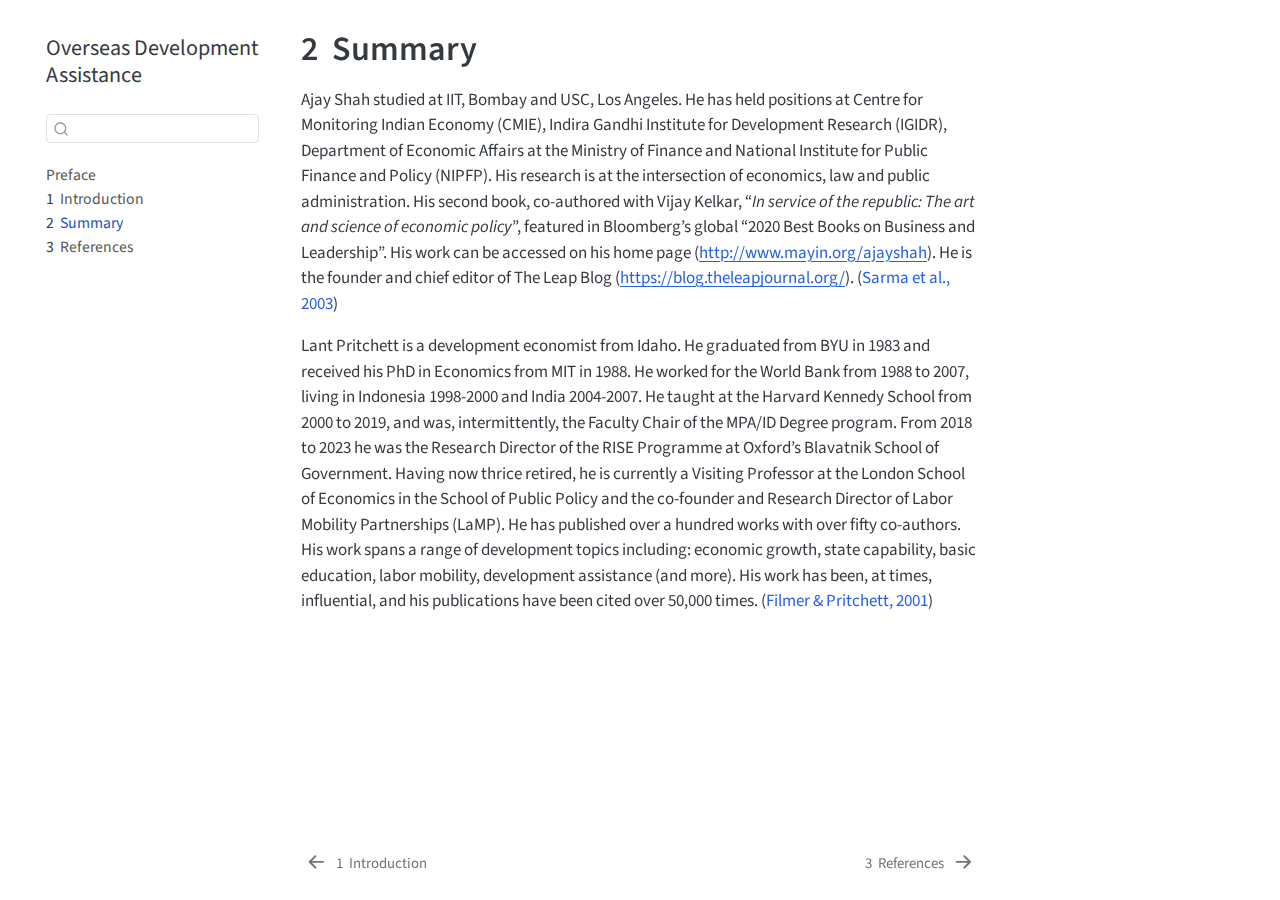
<file: summary.html>
<!DOCTYPE html>
<html xmlns="http://www.w3.org/1999/xhtml" lang="en" xml:lang="en"><head>

<meta charset="utf-8">
<meta name="generator" content="quarto-1.7.29">

<meta name="viewport" content="width=device-width, initial-scale=1.0, user-scalable=yes">


<title>2&nbsp; Summary – Overseas Development Assistance</title>
<style>
code{white-space: pre-wrap;}
span.smallcaps{font-variant: small-caps;}
div.columns{display: flex; gap: min(4vw, 1.5em);}
div.column{flex: auto; overflow-x: auto;}
div.hanging-indent{margin-left: 1.5em; text-indent: -1.5em;}
ul.task-list{list-style: none;}
ul.task-list li input[type="checkbox"] {
  width: 0.8em;
  margin: 0 0.8em 0.2em -1em; /* quarto-specific, see https://github.com/quarto-dev/quarto-cli/issues/4556 */ 
  vertical-align: middle;
}
/* CSS for citations */
div.csl-bib-body { }
div.csl-entry {
  clear: both;
  margin-bottom: 0em;
}
.hanging-indent div.csl-entry {
  margin-left:2em;
  text-indent:-2em;
}
div.csl-left-margin {
  min-width:2em;
  float:left;
}
div.csl-right-inline {
  margin-left:2em;
  padding-left:1em;
}
div.csl-indent {
  margin-left: 2em;
}</style>


<script src="site_libs/quarto-nav/quarto-nav.js"></script>
<script src="site_libs/quarto-nav/headroom.min.js"></script>
<script src="site_libs/clipboard/clipboard.min.js"></script>
<script src="site_libs/quarto-search/autocomplete.umd.js"></script>
<script src="site_libs/quarto-search/fuse.min.js"></script>
<script src="site_libs/quarto-search/quarto-search.js"></script>
<meta name="quarto:offset" content="./">
<link href="./references.html" rel="next">
<link href="./intro.html" rel="prev">
<script src="site_libs/quarto-html/quarto.js" type="module"></script>
<script src="site_libs/quarto-html/tabsets/tabsets.js" type="module"></script>
<script src="site_libs/quarto-html/popper.min.js"></script>
<script src="site_libs/quarto-html/tippy.umd.min.js"></script>
<script src="site_libs/quarto-html/anchor.min.js"></script>
<link href="site_libs/quarto-html/tippy.css" rel="stylesheet">
<link href="site_libs/quarto-html/quarto-syntax-highlighting-0815c480559380816a4d1ea211a47e91.css" rel="stylesheet" id="quarto-text-highlighting-styles">
<script src="site_libs/bootstrap/bootstrap.min.js"></script>
<link href="site_libs/bootstrap/bootstrap-icons.css" rel="stylesheet">
<link href="site_libs/bootstrap/bootstrap-1bc3b17e7a2c2828f435aa750fb76336.min.css" rel="stylesheet" append-hash="true" id="quarto-bootstrap" data-mode="light">
<script id="quarto-search-options" type="application/json">{
  "location": "sidebar",
  "copy-button": false,
  "collapse-after": 3,
  "panel-placement": "start",
  "type": "textbox",
  "limit": 50,
  "keyboard-shortcut": [
    "f",
    "/",
    "s"
  ],
  "show-item-context": false,
  "language": {
    "search-no-results-text": "No results",
    "search-matching-documents-text": "matching documents",
    "search-copy-link-title": "Copy link to search",
    "search-hide-matches-text": "Hide additional matches",
    "search-more-match-text": "more match in this document",
    "search-more-matches-text": "more matches in this document",
    "search-clear-button-title": "Clear",
    "search-text-placeholder": "",
    "search-detached-cancel-button-title": "Cancel",
    "search-submit-button-title": "Submit",
    "search-label": "Search"
  }
}</script>


<link rel="stylesheet" href="styles.css">
</head>

<body class="nav-sidebar floating quarto-light">

<div id="quarto-search-results"></div>
  <header id="quarto-header" class="headroom fixed-top">
  <nav class="quarto-secondary-nav">
    <div class="container-fluid d-flex">
      <button type="button" class="quarto-btn-toggle btn" data-bs-toggle="collapse" role="button" data-bs-target=".quarto-sidebar-collapse-item" aria-controls="quarto-sidebar" aria-expanded="false" aria-label="Toggle sidebar navigation" onclick="if (window.quartoToggleHeadroom) { window.quartoToggleHeadroom(); }">
        <i class="bi bi-layout-text-sidebar-reverse"></i>
      </button>
        <nav class="quarto-page-breadcrumbs" aria-label="breadcrumb"><ol class="breadcrumb"><li class="breadcrumb-item"><a href="./summary.html"><span class="chapter-number">2</span>&nbsp; <span class="chapter-title">Summary</span></a></li></ol></nav>
        <a class="flex-grow-1" role="navigation" data-bs-toggle="collapse" data-bs-target=".quarto-sidebar-collapse-item" aria-controls="quarto-sidebar" aria-expanded="false" aria-label="Toggle sidebar navigation" onclick="if (window.quartoToggleHeadroom) { window.quartoToggleHeadroom(); }">      
        </a>
      <button type="button" class="btn quarto-search-button" aria-label="Search" onclick="window.quartoOpenSearch();">
        <i class="bi bi-search"></i>
      </button>
    </div>
  </nav>
</header>
<!-- content -->
<div id="quarto-content" class="quarto-container page-columns page-rows-contents page-layout-article">
<!-- sidebar -->
  <nav id="quarto-sidebar" class="sidebar collapse collapse-horizontal quarto-sidebar-collapse-item sidebar-navigation floating overflow-auto">
    <div class="pt-lg-2 mt-2 text-left sidebar-header">
    <div class="sidebar-title mb-0 py-0">
      <a href="./">Overseas Development Assistance</a> 
    </div>
      </div>
        <div class="mt-2 flex-shrink-0 align-items-center">
        <div class="sidebar-search">
        <div id="quarto-search" class="" title="Search"></div>
        </div>
        </div>
    <div class="sidebar-menu-container"> 
    <ul class="list-unstyled mt-1">
        <li class="sidebar-item">
  <div class="sidebar-item-container"> 
  <a href="./index.html" class="sidebar-item-text sidebar-link">
 <span class="menu-text">Preface</span></a>
  </div>
</li>
        <li class="sidebar-item">
  <div class="sidebar-item-container"> 
  <a href="./intro.html" class="sidebar-item-text sidebar-link">
 <span class="menu-text"><span class="chapter-number">1</span>&nbsp; <span class="chapter-title">Introduction</span></span></a>
  </div>
</li>
        <li class="sidebar-item">
  <div class="sidebar-item-container"> 
  <a href="./summary.html" class="sidebar-item-text sidebar-link active">
 <span class="menu-text"><span class="chapter-number">2</span>&nbsp; <span class="chapter-title">Summary</span></span></a>
  </div>
</li>
        <li class="sidebar-item">
  <div class="sidebar-item-container"> 
  <a href="./references.html" class="sidebar-item-text sidebar-link">
 <span class="menu-text"><span class="chapter-number">3</span>&nbsp; <span class="chapter-title">References</span></span></a>
  </div>
</li>
    </ul>
    </div>
</nav>
<div id="quarto-sidebar-glass" class="quarto-sidebar-collapse-item" data-bs-toggle="collapse" data-bs-target=".quarto-sidebar-collapse-item"></div>
<!-- margin-sidebar -->
    <div id="quarto-margin-sidebar" class="sidebar margin-sidebar zindex-bottom">
        
    </div>
<!-- main -->
<main class="content" id="quarto-document-content">

<header id="title-block-header" class="quarto-title-block default">
<div class="quarto-title">
<h1 class="title"><span class="chapter-number">2</span>&nbsp; <span class="chapter-title">Summary</span></h1>
</div>



<div class="quarto-title-meta">

    
  
    
  </div>
  


</header>


<p>Ajay Shah studied at IIT, Bombay and USC, Los Angeles. He has held positions at Centre for Monitoring Indian Economy (CMIE), Indira Gandhi Institute for Development Research (IGIDR), Department of Economic Affairs at the Ministry of Finance and National Institute for Public Finance and Policy (NIPFP). His&nbsp;research is at the intersection of economics, law and public administration. His second book, co-authored with Vijay Kelkar, “<em>In service of the republic: The art and science of economic policy</em>”, featured in Bloomberg’s global “2020 Best Books on Business and Leadership”. His work can be accessed on his home page (<a href="http://www.mayin.org/ajayshah" class="uri">http://www.mayin.org/ajayshah</a>). He is the founder and chief editor of The Leap Blog (<a href="https://blog.theleapjournal.org/" class="uri">https://blog.theleapjournal.org/</a>).&nbsp;<span class="citation" data-cites="sarma2003selection">(<a href="#ref-sarma2003selection" role="doc-biblioref">Sarma et al., 2003</a>)</span></p>
<p>Lant Pritchett is a development economist from Idaho. He graduated from BYU in 1983 and received his PhD in Economics from MIT in 1988. He worked for the World Bank from 1988 to 2007, living in Indonesia 1998-2000 and India 2004-2007. He taught at the Harvard Kennedy School from 2000 to 2019, and was, intermittently, the Faculty Chair of the MPA/ID Degree program. From 2018 to 2023 he was the Research Director of the RISE Programme at Oxford’s Blavatnik School of Government. Having now thrice retired, he is currently a Visiting Professor at the London School of Economics in the School of Public Policy and the co-founder and Research Director of Labor Mobility Partnerships (LaMP). He has published over a hundred works with over fifty co-authors. His work spans a range of development topics including: economic growth, state capability, basic education, labor mobility, development assistance (and more). His work has been, at times, influential, and his publications have been cited over 50,000 times. <span class="citation" data-cites="filmer2001estimating">(<a href="#ref-filmer2001estimating" role="doc-biblioref">Filmer &amp; Pritchett, 2001</a>)</span></p>


<div id="refs" class="references csl-bib-body hanging-indent" data-entry-spacing="0" data-line-spacing="2" role="list">
<div id="ref-filmer2001estimating" class="csl-entry" role="listitem">
Filmer, D., &amp; Pritchett, L. H. (2001). Estimating wealth effects without expenditure data—or tears: An application to educational enrollments in states of india. <em>Demography</em>, <em>38</em>, 115–132.
</div>
<div id="ref-sarma2003selection" class="csl-entry" role="listitem">
Sarma, M., Thomas, S., &amp; Shah, A. (2003). Selection of value-at-risk models. <em>Journal of Forecasting</em>, <em>22</em>(4), 337–358.
</div>
</div>

</main> <!-- /main -->
<script id="quarto-html-after-body" type="application/javascript">
  window.document.addEventListener("DOMContentLoaded", function (event) {
    const icon = "";
    const anchorJS = new window.AnchorJS();
    anchorJS.options = {
      placement: 'right',
      icon: icon
    };
    anchorJS.add('.anchored');
    const isCodeAnnotation = (el) => {
      for (const clz of el.classList) {
        if (clz.startsWith('code-annotation-')) {                     
          return true;
        }
      }
      return false;
    }
    const onCopySuccess = function(e) {
      // button target
      const button = e.trigger;
      // don't keep focus
      button.blur();
      // flash "checked"
      button.classList.add('code-copy-button-checked');
      var currentTitle = button.getAttribute("title");
      button.setAttribute("title", "Copied!");
      let tooltip;
      if (window.bootstrap) {
        button.setAttribute("data-bs-toggle", "tooltip");
        button.setAttribute("data-bs-placement", "left");
        button.setAttribute("data-bs-title", "Copied!");
        tooltip = new bootstrap.Tooltip(button, 
          { trigger: "manual", 
            customClass: "code-copy-button-tooltip",
            offset: [0, -8]});
        tooltip.show();    
      }
      setTimeout(function() {
        if (tooltip) {
          tooltip.hide();
          button.removeAttribute("data-bs-title");
          button.removeAttribute("data-bs-toggle");
          button.removeAttribute("data-bs-placement");
        }
        button.setAttribute("title", currentTitle);
        button.classList.remove('code-copy-button-checked');
      }, 1000);
      // clear code selection
      e.clearSelection();
    }
    const getTextToCopy = function(trigger) {
        const codeEl = trigger.previousElementSibling.cloneNode(true);
        for (const childEl of codeEl.children) {
          if (isCodeAnnotation(childEl)) {
            childEl.remove();
          }
        }
        return codeEl.innerText;
    }
    const clipboard = new window.ClipboardJS('.code-copy-button:not([data-in-quarto-modal])', {
      text: getTextToCopy
    });
    clipboard.on('success', onCopySuccess);
    if (window.document.getElementById('quarto-embedded-source-code-modal')) {
      const clipboardModal = new window.ClipboardJS('.code-copy-button[data-in-quarto-modal]', {
        text: getTextToCopy,
        container: window.document.getElementById('quarto-embedded-source-code-modal')
      });
      clipboardModal.on('success', onCopySuccess);
    }
      var localhostRegex = new RegExp(/^(?:http|https):\/\/localhost\:?[0-9]*\//);
      var mailtoRegex = new RegExp(/^mailto:/);
        var filterRegex = new RegExp('/' + window.location.host + '/');
      var isInternal = (href) => {
          return filterRegex.test(href) || localhostRegex.test(href) || mailtoRegex.test(href);
      }
      // Inspect non-navigation links and adorn them if external
     var links = window.document.querySelectorAll('a[href]:not(.nav-link):not(.navbar-brand):not(.toc-action):not(.sidebar-link):not(.sidebar-item-toggle):not(.pagination-link):not(.no-external):not([aria-hidden]):not(.dropdown-item):not(.quarto-navigation-tool):not(.about-link)');
      for (var i=0; i<links.length; i++) {
        const link = links[i];
        if (!isInternal(link.href)) {
          // undo the damage that might have been done by quarto-nav.js in the case of
          // links that we want to consider external
          if (link.dataset.originalHref !== undefined) {
            link.href = link.dataset.originalHref;
          }
        }
      }
    function tippyHover(el, contentFn, onTriggerFn, onUntriggerFn) {
      const config = {
        allowHTML: true,
        maxWidth: 500,
        delay: 100,
        arrow: false,
        appendTo: function(el) {
            return el.parentElement;
        },
        interactive: true,
        interactiveBorder: 10,
        theme: 'quarto',
        placement: 'bottom-start',
      };
      if (contentFn) {
        config.content = contentFn;
      }
      if (onTriggerFn) {
        config.onTrigger = onTriggerFn;
      }
      if (onUntriggerFn) {
        config.onUntrigger = onUntriggerFn;
      }
      window.tippy(el, config); 
    }
    const noterefs = window.document.querySelectorAll('a[role="doc-noteref"]');
    for (var i=0; i<noterefs.length; i++) {
      const ref = noterefs[i];
      tippyHover(ref, function() {
        // use id or data attribute instead here
        let href = ref.getAttribute('data-footnote-href') || ref.getAttribute('href');
        try { href = new URL(href).hash; } catch {}
        const id = href.replace(/^#\/?/, "");
        const note = window.document.getElementById(id);
        if (note) {
          return note.innerHTML;
        } else {
          return "";
        }
      });
    }
    const xrefs = window.document.querySelectorAll('a.quarto-xref');
    const processXRef = (id, note) => {
      // Strip column container classes
      const stripColumnClz = (el) => {
        el.classList.remove("page-full", "page-columns");
        if (el.children) {
          for (const child of el.children) {
            stripColumnClz(child);
          }
        }
      }
      stripColumnClz(note)
      if (id === null || id.startsWith('sec-')) {
        // Special case sections, only their first couple elements
        const container = document.createElement("div");
        if (note.children && note.children.length > 2) {
          container.appendChild(note.children[0].cloneNode(true));
          for (let i = 1; i < note.children.length; i++) {
            const child = note.children[i];
            if (child.tagName === "P" && child.innerText === "") {
              continue;
            } else {
              container.appendChild(child.cloneNode(true));
              break;
            }
          }
          if (window.Quarto?.typesetMath) {
            window.Quarto.typesetMath(container);
          }
          return container.innerHTML
        } else {
          if (window.Quarto?.typesetMath) {
            window.Quarto.typesetMath(note);
          }
          return note.innerHTML;
        }
      } else {
        // Remove any anchor links if they are present
        const anchorLink = note.querySelector('a.anchorjs-link');
        if (anchorLink) {
          anchorLink.remove();
        }
        if (window.Quarto?.typesetMath) {
          window.Quarto.typesetMath(note);
        }
        if (note.classList.contains("callout")) {
          return note.outerHTML;
        } else {
          return note.innerHTML;
        }
      }
    }
    for (var i=0; i<xrefs.length; i++) {
      const xref = xrefs[i];
      tippyHover(xref, undefined, function(instance) {
        instance.disable();
        let url = xref.getAttribute('href');
        let hash = undefined; 
        if (url.startsWith('#')) {
          hash = url;
        } else {
          try { hash = new URL(url).hash; } catch {}
        }
        if (hash) {
          const id = hash.replace(/^#\/?/, "");
          const note = window.document.getElementById(id);
          if (note !== null) {
            try {
              const html = processXRef(id, note.cloneNode(true));
              instance.setContent(html);
            } finally {
              instance.enable();
              instance.show();
            }
          } else {
            // See if we can fetch this
            fetch(url.split('#')[0])
            .then(res => res.text())
            .then(html => {
              const parser = new DOMParser();
              const htmlDoc = parser.parseFromString(html, "text/html");
              const note = htmlDoc.getElementById(id);
              if (note !== null) {
                const html = processXRef(id, note);
                instance.setContent(html);
              } 
            }).finally(() => {
              instance.enable();
              instance.show();
            });
          }
        } else {
          // See if we can fetch a full url (with no hash to target)
          // This is a special case and we should probably do some content thinning / targeting
          fetch(url)
          .then(res => res.text())
          .then(html => {
            const parser = new DOMParser();
            const htmlDoc = parser.parseFromString(html, "text/html");
            const note = htmlDoc.querySelector('main.content');
            if (note !== null) {
              // This should only happen for chapter cross references
              // (since there is no id in the URL)
              // remove the first header
              if (note.children.length > 0 && note.children[0].tagName === "HEADER") {
                note.children[0].remove();
              }
              const html = processXRef(null, note);
              instance.setContent(html);
            } 
          }).finally(() => {
            instance.enable();
            instance.show();
          });
        }
      }, function(instance) {
      });
    }
        let selectedAnnoteEl;
        const selectorForAnnotation = ( cell, annotation) => {
          let cellAttr = 'data-code-cell="' + cell + '"';
          let lineAttr = 'data-code-annotation="' +  annotation + '"';
          const selector = 'span[' + cellAttr + '][' + lineAttr + ']';
          return selector;
        }
        const selectCodeLines = (annoteEl) => {
          const doc = window.document;
          const targetCell = annoteEl.getAttribute("data-target-cell");
          const targetAnnotation = annoteEl.getAttribute("data-target-annotation");
          const annoteSpan = window.document.querySelector(selectorForAnnotation(targetCell, targetAnnotation));
          const lines = annoteSpan.getAttribute("data-code-lines").split(",");
          const lineIds = lines.map((line) => {
            return targetCell + "-" + line;
          })
          let top = null;
          let height = null;
          let parent = null;
          if (lineIds.length > 0) {
              //compute the position of the single el (top and bottom and make a div)
              const el = window.document.getElementById(lineIds[0]);
              top = el.offsetTop;
              height = el.offsetHeight;
              parent = el.parentElement.parentElement;
            if (lineIds.length > 1) {
              const lastEl = window.document.getElementById(lineIds[lineIds.length - 1]);
              const bottom = lastEl.offsetTop + lastEl.offsetHeight;
              height = bottom - top;
            }
            if (top !== null && height !== null && parent !== null) {
              // cook up a div (if necessary) and position it 
              let div = window.document.getElementById("code-annotation-line-highlight");
              if (div === null) {
                div = window.document.createElement("div");
                div.setAttribute("id", "code-annotation-line-highlight");
                div.style.position = 'absolute';
                parent.appendChild(div);
              }
              div.style.top = top - 2 + "px";
              div.style.height = height + 4 + "px";
              div.style.left = 0;
              let gutterDiv = window.document.getElementById("code-annotation-line-highlight-gutter");
              if (gutterDiv === null) {
                gutterDiv = window.document.createElement("div");
                gutterDiv.setAttribute("id", "code-annotation-line-highlight-gutter");
                gutterDiv.style.position = 'absolute';
                const codeCell = window.document.getElementById(targetCell);
                const gutter = codeCell.querySelector('.code-annotation-gutter');
                gutter.appendChild(gutterDiv);
              }
              gutterDiv.style.top = top - 2 + "px";
              gutterDiv.style.height = height + 4 + "px";
            }
            selectedAnnoteEl = annoteEl;
          }
        };
        const unselectCodeLines = () => {
          const elementsIds = ["code-annotation-line-highlight", "code-annotation-line-highlight-gutter"];
          elementsIds.forEach((elId) => {
            const div = window.document.getElementById(elId);
            if (div) {
              div.remove();
            }
          });
          selectedAnnoteEl = undefined;
        };
          // Handle positioning of the toggle
      window.addEventListener(
        "resize",
        throttle(() => {
          elRect = undefined;
          if (selectedAnnoteEl) {
            selectCodeLines(selectedAnnoteEl);
          }
        }, 10)
      );
      function throttle(fn, ms) {
      let throttle = false;
      let timer;
        return (...args) => {
          if(!throttle) { // first call gets through
              fn.apply(this, args);
              throttle = true;
          } else { // all the others get throttled
              if(timer) clearTimeout(timer); // cancel #2
              timer = setTimeout(() => {
                fn.apply(this, args);
                timer = throttle = false;
              }, ms);
          }
        };
      }
        // Attach click handler to the DT
        const annoteDls = window.document.querySelectorAll('dt[data-target-cell]');
        for (const annoteDlNode of annoteDls) {
          annoteDlNode.addEventListener('click', (event) => {
            const clickedEl = event.target;
            if (clickedEl !== selectedAnnoteEl) {
              unselectCodeLines();
              const activeEl = window.document.querySelector('dt[data-target-cell].code-annotation-active');
              if (activeEl) {
                activeEl.classList.remove('code-annotation-active');
              }
              selectCodeLines(clickedEl);
              clickedEl.classList.add('code-annotation-active');
            } else {
              // Unselect the line
              unselectCodeLines();
              clickedEl.classList.remove('code-annotation-active');
            }
          });
        }
    const findCites = (el) => {
      const parentEl = el.parentElement;
      if (parentEl) {
        const cites = parentEl.dataset.cites;
        if (cites) {
          return {
            el,
            cites: cites.split(' ')
          };
        } else {
          return findCites(el.parentElement)
        }
      } else {
        return undefined;
      }
    };
    var bibliorefs = window.document.querySelectorAll('a[role="doc-biblioref"]');
    for (var i=0; i<bibliorefs.length; i++) {
      const ref = bibliorefs[i];
      const citeInfo = findCites(ref);
      if (citeInfo) {
        tippyHover(citeInfo.el, function() {
          var popup = window.document.createElement('div');
          citeInfo.cites.forEach(function(cite) {
            var citeDiv = window.document.createElement('div');
            citeDiv.classList.add('hanging-indent');
            citeDiv.classList.add('csl-entry');
            var biblioDiv = window.document.getElementById('ref-' + cite);
            if (biblioDiv) {
              citeDiv.innerHTML = biblioDiv.innerHTML;
            }
            popup.appendChild(citeDiv);
          });
          return popup.innerHTML;
        });
      }
    }
  });
  </script>
<nav class="page-navigation">
  <div class="nav-page nav-page-previous">
      <a href="./intro.html" class="pagination-link" aria-label="Introduction">
        <i class="bi bi-arrow-left-short"></i> <span class="nav-page-text"><span class="chapter-number">1</span>&nbsp; <span class="chapter-title">Introduction</span></span>
      </a>          
  </div>
  <div class="nav-page nav-page-next">
      <a href="./references.html" class="pagination-link" aria-label="References">
        <span class="nav-page-text"><span class="chapter-number">3</span>&nbsp; <span class="chapter-title">References</span></span> <i class="bi bi-arrow-right-short"></i>
      </a>
  </div>
</nav>
</div> <!-- /content -->




</body></html>
</file>
<file: site_libs/quarto-html/tippy.css>
.tippy-box[data-animation=fade][data-state=hidden]{opacity:0}[data-tippy-root]{max-width:calc(100vw - 10px)}.tippy-box{position:relative;background-color:#333;color:#fff;border-radius:4px;font-size:14px;line-height:1.4;white-space:normal;outline:0;transition-property:transform,visibility,opacity}.tippy-box[data-placement^=top]>.tippy-arrow{bottom:0}.tippy-box[data-placement^=top]>.tippy-arrow:before{bottom:-7px;left:0;border-width:8px 8px 0;border-top-color:initial;transform-origin:center top}.tippy-box[data-placement^=bottom]>.tippy-arrow{top:0}.tippy-box[data-placement^=bottom]>.tippy-arrow:before{top:-7px;left:0;border-width:0 8px 8px;border-bottom-color:initial;transform-origin:center bottom}.tippy-box[data-placement^=left]>.tippy-arrow{right:0}.tippy-box[data-placement^=left]>.tippy-arrow:before{border-width:8px 0 8px 8px;border-left-color:initial;right:-7px;transform-origin:center left}.tippy-box[data-placement^=right]>.tippy-arrow{left:0}.tippy-box[data-placement^=right]>.tippy-arrow:before{left:-7px;border-width:8px 8px 8px 0;border-right-color:initial;transform-origin:center right}.tippy-box[data-inertia][data-state=visible]{transition-timing-function:cubic-bezier(.54,1.5,.38,1.11)}.tippy-arrow{width:16px;height:16px;color:#333}.tippy-arrow:before{content:"";position:absolute;border-color:transparent;border-style:solid}.tippy-content{position:relative;padding:5px 9px;z-index:1}
</file>
<file: site_libs/quarto-html/quarto-syntax-highlighting-0815c480559380816a4d1ea211a47e91.css>
/* quarto syntax highlight colors */
:root {
  --quarto-hl-ot-color: #003B4F;
  --quarto-hl-at-color: #657422;
  --quarto-hl-ss-color: #20794D;
  --quarto-hl-an-color: #5E5E5E;
  --quarto-hl-fu-color: #4758AB;
  --quarto-hl-st-color: #20794D;
  --quarto-hl-cf-color: #003B4F;
  --quarto-hl-op-color: #5E5E5E;
  --quarto-hl-er-color: #AD0000;
  --quarto-hl-bn-color: #AD0000;
  --quarto-hl-al-color: #AD0000;
  --quarto-hl-va-color: #111111;
  --quarto-hl-bu-color: inherit;
  --quarto-hl-ex-color: inherit;
  --quarto-hl-pp-color: #AD0000;
  --quarto-hl-in-color: #5E5E5E;
  --quarto-hl-vs-color: #20794D;
  --quarto-hl-wa-color: #5E5E5E;
  --quarto-hl-do-color: #5E5E5E;
  --quarto-hl-im-color: #00769E;
  --quarto-hl-ch-color: #20794D;
  --quarto-hl-dt-color: #AD0000;
  --quarto-hl-fl-color: #AD0000;
  --quarto-hl-co-color: #5E5E5E;
  --quarto-hl-cv-color: #5E5E5E;
  --quarto-hl-cn-color: #8f5902;
  --quarto-hl-sc-color: #5E5E5E;
  --quarto-hl-dv-color: #AD0000;
  --quarto-hl-kw-color: #003B4F;
}

/* other quarto variables */
:root {
  --quarto-font-monospace: SFMono-Regular, Menlo, Monaco, Consolas, "Liberation Mono", "Courier New", monospace;
}

/* syntax highlight based on Pandoc's rules */
pre > code.sourceCode > span {
  color: #003B4F;
}

code.sourceCode > span {
  color: #003B4F;
}

div.sourceCode,
div.sourceCode pre.sourceCode {
  color: #003B4F;
}

/* Normal */
code span {
  color: #003B4F;
}

/* Alert */
code span.al {
  color: #AD0000;
  font-style: inherit;
}

/* Annotation */
code span.an {
  color: #5E5E5E;
  font-style: inherit;
}

/* Attribute */
code span.at {
  color: #657422;
  font-style: inherit;
}

/* BaseN */
code span.bn {
  color: #AD0000;
  font-style: inherit;
}

/* BuiltIn */
code span.bu {
  font-style: inherit;
}

/* ControlFlow */
code span.cf {
  color: #003B4F;
  font-weight: bold;
  font-style: inherit;
}

/* Char */
code span.ch {
  color: #20794D;
  font-style: inherit;
}

/* Constant */
code span.cn {
  color: #8f5902;
  font-style: inherit;
}

/* Comment */
code span.co {
  color: #5E5E5E;
  font-style: inherit;
}

/* CommentVar */
code span.cv {
  color: #5E5E5E;
  font-style: italic;
}

/* Documentation */
code span.do {
  color: #5E5E5E;
  font-style: italic;
}

/* DataType */
code span.dt {
  color: #AD0000;
  font-style: inherit;
}

/* DecVal */
code span.dv {
  color: #AD0000;
  font-style: inherit;
}

/* Error */
code span.er {
  color: #AD0000;
  font-style: inherit;
}

/* Extension */
code span.ex {
  font-style: inherit;
}

/* Float */
code span.fl {
  color: #AD0000;
  font-style: inherit;
}

/* Function */
code span.fu {
  color: #4758AB;
  font-style: inherit;
}

/* Import */
code span.im {
  color: #00769E;
  font-style: inherit;
}

/* Information */
code span.in {
  color: #5E5E5E;
  font-style: inherit;
}

/* Keyword */
code span.kw {
  color: #003B4F;
  font-weight: bold;
  font-style: inherit;
}

/* Operator */
code span.op {
  color: #5E5E5E;
  font-style: inherit;
}

/* Other */
code span.ot {
  color: #003B4F;
  font-style: inherit;
}

/* Preprocessor */
code span.pp {
  color: #AD0000;
  font-style: inherit;
}

/* SpecialChar */
code span.sc {
  color: #5E5E5E;
  font-style: inherit;
}

/* SpecialString */
code span.ss {
  color: #20794D;
  font-style: inherit;
}

/* String */
code span.st {
  color: #20794D;
  font-style: inherit;
}

/* Variable */
code span.va {
  color: #111111;
  font-style: inherit;
}

/* VerbatimString */
code span.vs {
  color: #20794D;
  font-style: inherit;
}

/* Warning */
code span.wa {
  color: #5E5E5E;
  font-style: italic;
}

.prevent-inlining {
  content: "</";
}

/*# sourceMappingURL=d398365ccb532ba00fe56d6aa1025863.css.map */
</file>
<file: styles.css>
/* Hide bibliography in all chapters except references.qmd */
div#refs {
  display: none;
}

/* Ensure bibliography is visible in references.qmd */
.references div#refs {
  display: block;
}
</file>
